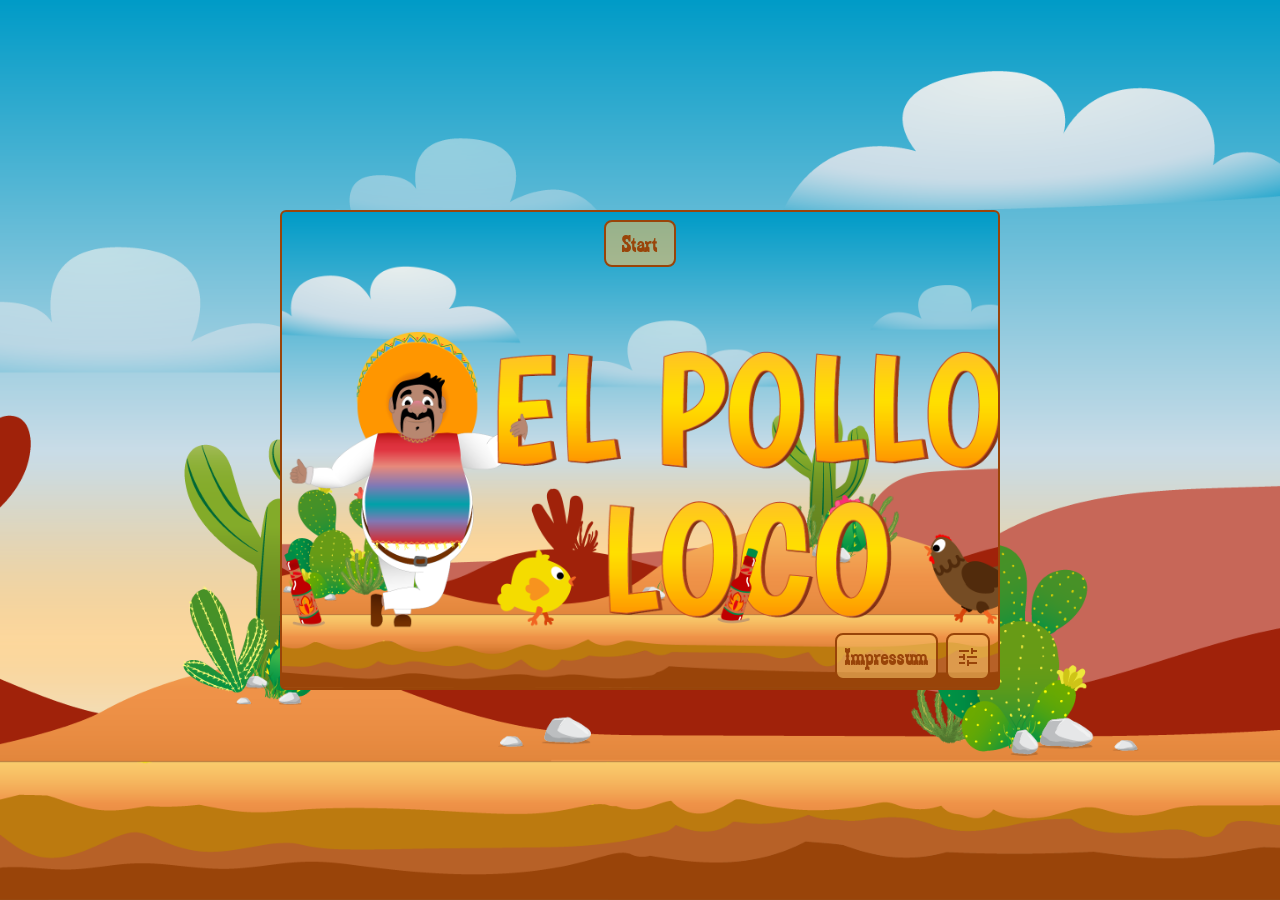
<file: index.html>
<!DOCTYPE html>
<html lang="en">
  <head>
    <meta charset="UTF-8" />
    <meta name="viewport" content="width=device-width, initial-scale=1.0" />
    <link
      rel="shortcut icon"
      href="./img/2_character_pepe/1_idle/idle/I-1.png"
      type="image/x-icon"
    />
    <link rel="stylesheet" href="./style.css" />
    <title>El Pollo Locco</title>
  </head>
  <body onload="loadSoundSetting()">
    <div class="mobile-screen">
      <img
        class="icon-48x48"
        src="./img/10_icons/screen_rotation_24px.svg"
        alt="screen rotation"
      />
      <h4>Achtung</h4>
      <p>
        Wechseln Sie bitte in den Querformat, um es zu spielen.
      </p>
    </div>

    <div class="fullscreen">
      <div id="start-screen" class="overlay start-screen">
        <div class="panel">
          <button onclick="startGame()" class="btn">Start</button>
        </div>
        <div class="panel-manual">
          <div> <a class="mobile-btn impressum" href="./impressum.html" target="_blank"> Impressum</a></div>
          <button onclick="showKeysManual()" class="mobile-btn">
            <img src="./img/10_icons/tune_24px.png" alt="manual" />
          </button>
          
        </div>
        
      </div>

      <div id="manual-screen" class="overlay manual-screen d-none">
        <div class="panel-close">
          <button onclick="showStartScreen()" id="close-btn" class="mobile-btn">
            <img src="./img/10_icons/close_24px.svg" alt="close" />
          </button>
        </div>
      </div>

      <canvas id="canvas" class="canvas box-shadow-6 d-none" width="720" height="480"> </canvas>

      <div id="overlay" class="overlay d-none">
        <div id="panel-sound" class="panel-sound">
          <button onclick="soundOn()" id="sound-on" class="mobile-btn d-none">
            <img src="./img/10_icons/volume_off_24px.svg" alt="volume on" />
          </button>
          <button onclick="soundOff()" id="sound-off" class="mobile-btn">
            <img src="./img/10_icons/volume_up_24px.svg" alt="volume off" />
          </button>
        </div>

        <div id="panel-controls" class="panel-control d-none">
          <div class="btns">
            <button id="mobile-btn-move-left" class="mobile-btn">
              <img src="./img/10_icons/arrow_left_24px.svg" alt="move left" />
            </button>
            <button id="mobile-btn-move-right" class="mobile-btn">
              <img src="./img/10_icons/arrow_right_24px.svg" alt="move right" />
            </button>
          </div>
          <div class="btns">
            <button id="mobile-btn-jump" class="mobile-btn">
              <img src="./img/10_icons/jump_24px.svg" alt="jump" />
            </button>
            <button id="mobile-btn-throw" class="mobile-btn">
              <img src="./img/10_icons/liquor_24px.svg" alt="throw bottle" />
            </button>
          </div>
        </div>
      </div>
      <!-- Won screen -->
      <div id="won-screen" class="overlay won-screen d-none">
        <div class="panel">
          <div> <a class="mobile-btn impressum" href="./impressum.html" target="_blank"> Impressum</a></div>
          <button onclick="startGame()" class="btn">Restart</button>
          <button
            onclick="goToMainMenu('won-screen', 'canvas', 'start-screen')"
            class="btn"
          >
            Main Menu
          </button>
        </div>
      </div>

      <!-- Lost screen -->
      <div id="lost-screen" class="overlay lost-screen d-none">
        <div class="panel">
          <div> <a class="mobile-btn impressum" href="./impressum.html" target="_blank"> Impressum</a></div>
          <button onclick="startGame()" class="btn">Restart</button>
          <button
            onclick="goToMainMenu('lost-screen', 'canvas', 'start-screen')"
            class="btn"
          >
            Main Menu
          </button>
        </div>
      </div>
    </div>

    <script src="models/drawable-object.class.js"></script>
    <script src="models/movable-object.class.js"></script>
    <script src="models/statusbar.class.js"></script>
    <script src="models/statusbar-bottles.class.js"></script>
    <script src="models/statusbar-coins.class.js"></script>
    <script src="models/statusbar-endboss.class.js"></script>
    <script src="models/character.class.js"></script>
    <script src="models/chicken-small.class.js"></script>
    <script src="models/chicken.class.js"></script>
    <script src="models/coin.class.js"></script>
    <script src="models/bottle.class.js"></script>
    <script src="models/cloud.class.js"></script>
    <script src="models/background-object.class.js"></script>
    <script src="models/keyboard.class.js"></script>
    <script src="models/throwable-object.class.js"></script>
    <script src="models/level.class.js"></script>
    <script src="models/endboss.class.js"></script>
    <script src="levels/level1.js"></script>
    <script src="models/world.class.js"></script>
    <script src="js/game.js"></script>
    <script src="js/game-sound.js"></script>
  </body>
</html>
</file>
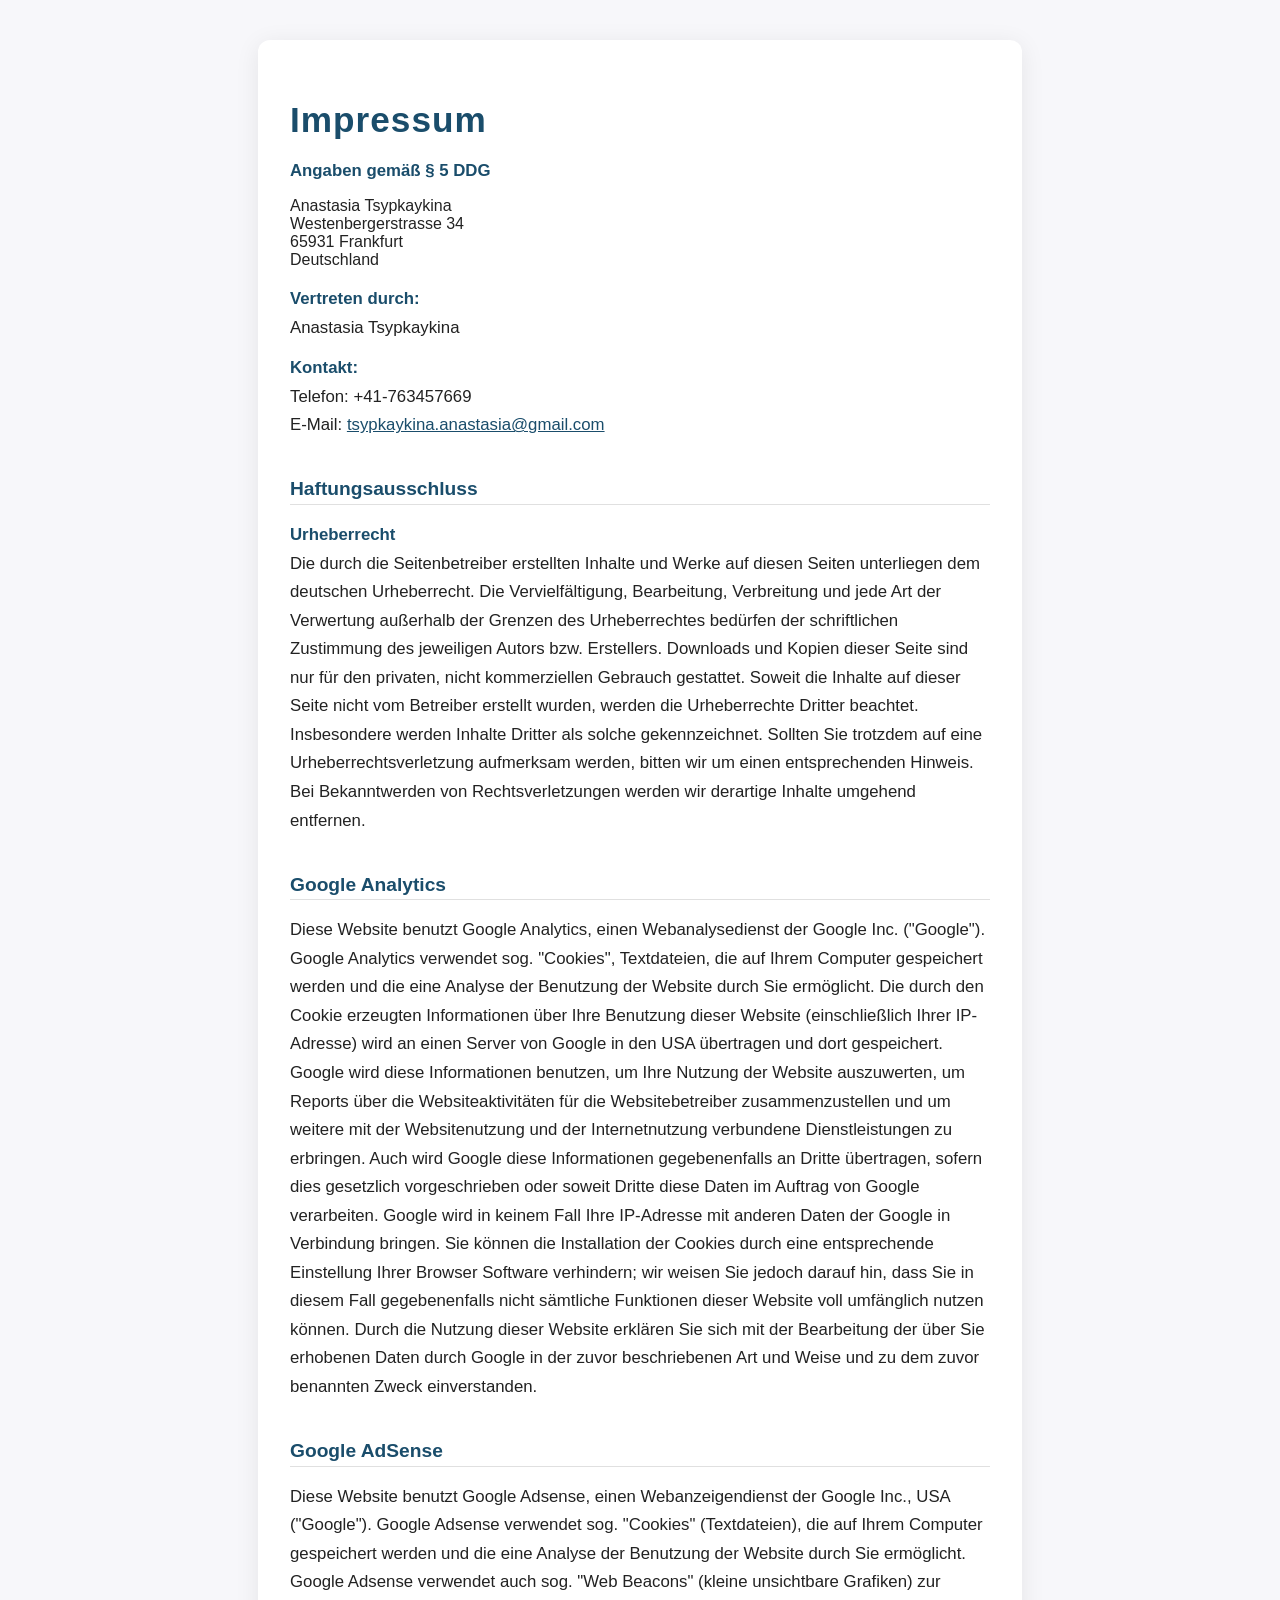
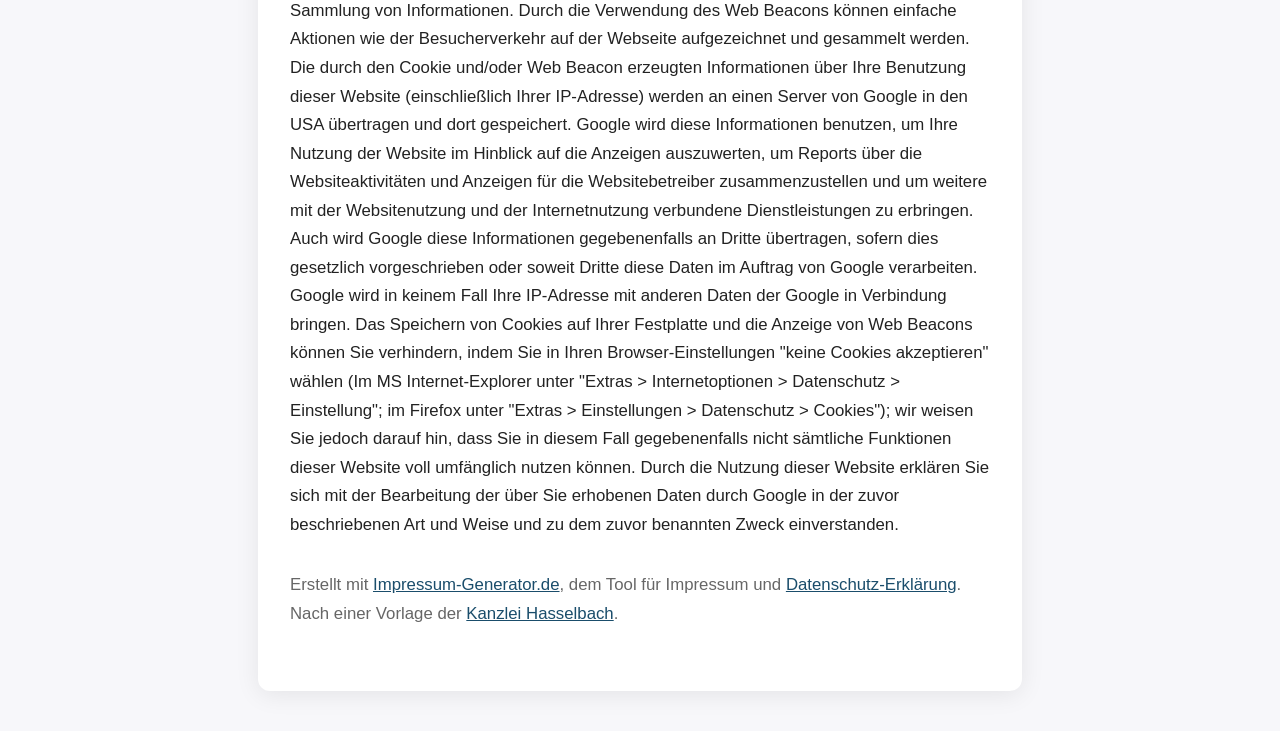
<file: impressum.html>
<!DOCTYPE html>
<html lang="de">
  <head>
    <meta charset="UTF-8" />
    <meta name="viewport" content="width=device-width, initial-scale=1.0" />
    <link
      rel="shortcut icon"
      href="./img/2_character_pepe/1_idle/idle/I-1.png"
      type="image/x-icon"
    />
    <title>Impressum - El Pollo Loco</title>
    <style>
      body {
        font-family: "Segoe UI", Arial, sans-serif;
        background: #f7f7fa;
        margin: 0;
        padding: 0;
        color: #222;
      }
      .impressum-container {
        max-width: 700px;
        margin: 40px auto 40px auto;
        background: #fff;
        border-radius: 12px;
        box-shadow: 0 4px 24px rgba(0, 0, 0, 0.08);
        padding: 36px 32px 32px 32px;
      }
      .impressum-container h1 {
        font-size: 2.2rem;
        margin-bottom: 0.5em;
        color: #1a4d6b;
        letter-spacing: 1px;
      }
      .impressum-container h2 {
        font-size: 1.2rem;
        margin-top: 2em;
        color: #1a4d6b;
        border-bottom: 1px solid #e0e0e0;
        padding-bottom: 0.2em;
      }
      .impressum-container p,
      .impressum-container ul {
        font-size: 1.05rem;
        line-height: 1.7;
        margin: 0.7em 0;
      }
      .impressum-container strong {
        color: #1a4d6b;
      }
      .impressum-container a {
        color: #1a4d6b;
        text-decoration: underline;
        word-break: break-all;
      }
      .impressum-container address {
        font-style: normal;
        margin-bottom: 1em;
      }
      .impressum-container .section {
        margin-bottom: 2em;
      }
      @media (max-width: 800px) {
        .impressum-container {
          padding: 18px 6vw 18px 6vw;
        }
      }
    </style>
  </head>
  <body>
    <div class="impressum-container">
      <h1>Impressum</h1>
      <div class="section">
        <p><strong>Angaben gemäß § 5 DDG</strong></p>
        <address>
          Anastasia Tsypkaykina<br />
          Westenbergerstrasse 34<br />
          65931 Frankfurt<br />
          Deutschland
        </address>
        <p>
          <strong>Vertreten durch:</strong><br />
          Anastasia Tsypkaykina
        </p>
        <p>
          <strong>Kontakt:</strong><br />
          Telefon: +41-763457669<br />
          E-Mail:
          <a href="mailto:tsypkaykina.anastasia@gmail.com"
            >tsypkaykina.anastasia@gmail.com</a
          >
        </p>
      </div>

      <div class="section">
        <h2>Haftungsausschluss</h2>
        <p>
          <strong>Urheberrecht</strong><br />
          Die durch die Seitenbetreiber erstellten Inhalte und Werke auf diesen
          Seiten unterliegen dem deutschen Urheberrecht. Die Vervielfältigung,
          Bearbeitung, Verbreitung und jede Art der Verwertung außerhalb der
          Grenzen des Urheberrechtes bedürfen der schriftlichen Zustimmung des
          jeweiligen Autors bzw. Erstellers. Downloads und Kopien dieser Seite
          sind nur für den privaten, nicht kommerziellen Gebrauch gestattet.
          Soweit die Inhalte auf dieser Seite nicht vom Betreiber erstellt
          wurden, werden die Urheberrechte Dritter beachtet. Insbesondere werden
          Inhalte Dritter als solche gekennzeichnet. Sollten Sie trotzdem auf
          eine Urheberrechtsverletzung aufmerksam werden, bitten wir um einen
          entsprechenden Hinweis. Bei Bekanntwerden von Rechtsverletzungen
          werden wir derartige Inhalte umgehend entfernen.
        </p>
      </div>

      <div class="section">
        <h2>Google Analytics</h2>
        <p>
          Diese Website benutzt Google Analytics, einen Webanalysedienst der
          Google Inc. ("Google"). Google Analytics verwendet sog. "Cookies",
          Textdateien, die auf Ihrem Computer gespeichert werden und die eine
          Analyse der Benutzung der Website durch Sie ermöglicht. Die durch den
          Cookie erzeugten Informationen über Ihre Benutzung dieser Website
          (einschließlich Ihrer IP-Adresse) wird an einen Server von Google in
          den USA übertragen und dort gespeichert. Google wird diese
          Informationen benutzen, um Ihre Nutzung der Website auszuwerten, um
          Reports über die Websiteaktivitäten für die Websitebetreiber
          zusammenzustellen und um weitere mit der Websitenutzung und der
          Internetnutzung verbundene Dienstleistungen zu erbringen. Auch wird
          Google diese Informationen gegebenenfalls an Dritte übertragen, sofern
          dies gesetzlich vorgeschrieben oder soweit Dritte diese Daten im
          Auftrag von Google verarbeiten. Google wird in keinem Fall Ihre
          IP-Adresse mit anderen Daten der Google in Verbindung bringen. Sie
          können die Installation der Cookies durch eine entsprechende
          Einstellung Ihrer Browser Software verhindern; wir weisen Sie jedoch
          darauf hin, dass Sie in diesem Fall gegebenenfalls nicht sämtliche
          Funktionen dieser Website voll umfänglich nutzen können. Durch die
          Nutzung dieser Website erklären Sie sich mit der Bearbeitung der über
          Sie erhobenen Daten durch Google in der zuvor beschriebenen Art und
          Weise und zu dem zuvor benannten Zweck einverstanden.
        </p>
      </div>

      <div class="section">
        <h2>Google AdSense</h2>
        <p>
          Diese Website benutzt Google Adsense, einen Webanzeigendienst der
          Google Inc., USA ("Google"). Google Adsense verwendet sog. "Cookies"
          (Textdateien), die auf Ihrem Computer gespeichert werden und die eine
          Analyse der Benutzung der Website durch Sie ermöglicht. Google Adsense
          verwendet auch sog. "Web Beacons" (kleine unsichtbare Grafiken) zur
          Sammlung von Informationen. Durch die Verwendung des Web Beacons
          können einfache Aktionen wie der Besucherverkehr auf der Webseite
          aufgezeichnet und gesammelt werden. Die durch den Cookie und/oder Web
          Beacon erzeugten Informationen über Ihre Benutzung dieser Website
          (einschließlich Ihrer IP-Adresse) werden an einen Server von Google in
          den USA übertragen und dort gespeichert. Google wird diese
          Informationen benutzen, um Ihre Nutzung der Website im Hinblick auf
          die Anzeigen auszuwerten, um Reports über die Websiteaktivitäten und
          Anzeigen für die Websitebetreiber zusammenzustellen und um weitere mit
          der Websitenutzung und der Internetnutzung verbundene Dienstleistungen
          zu erbringen. Auch wird Google diese Informationen gegebenenfalls an
          Dritte übertragen, sofern dies gesetzlich vorgeschrieben oder soweit
          Dritte diese Daten im Auftrag von Google verarbeiten. Google wird in
          keinem Fall Ihre IP-Adresse mit anderen Daten der Google in Verbindung
          bringen. Das Speichern von Cookies auf Ihrer Festplatte und die
          Anzeige von Web Beacons können Sie verhindern, indem Sie in Ihren
          Browser-Einstellungen "keine Cookies akzeptieren" wählen (Im MS
          Internet-Explorer unter "Extras > Internetoptionen > Datenschutz >
          Einstellung"; im Firefox unter "Extras > Einstellungen > Datenschutz >
          Cookies"); wir weisen Sie jedoch darauf hin, dass Sie in diesem Fall
          gegebenenfalls nicht sämtliche Funktionen dieser Website voll
          umfänglich nutzen können. Durch die Nutzung dieser Website erklären
          Sie sich mit der Bearbeitung der über Sie erhobenen Daten durch Google
          in der zuvor beschriebenen Art und Weise und zu dem zuvor benannten
          Zweck einverstanden.
        </p>
      </div>

      <div class="section" style="font-size: 0.97em; color: #666">
        <p>
          Erstellt mit
          <a href="https://impressum-generator.de" rel="dofollow"
            >Impressum-Generator.de</a
          >, dem Tool für Impressum und
          <a
            href="https://impressum-generator.de/datenschutz-generator"
            rel="dofollow"
            >Datenschutz-Erklärung</a
          >. Nach einer Vorlage der
          <a href="https://www.kanzlei-hasselbach.de/" rel="dofollow"
            >Kanzlei Hasselbach</a
          >.
        </p>
      </div>
    </div>
  </body>
</html>
</file>
<file: style.css>
* {
  box-sizing: border-box;
  margin: 0;
  padding: 0;
}

body {
  display: flex;
  flex-direction: column;
  justify-content: center;
  align-items: center;
  width: 100vw;
  height: 100vh;
  background-image: url("./img/5_background/first_half_background.png");
  background-repeat: no-repeat;
  background-position: center;
  background-size: cover;
  font-family: "zabras", Arial, Helvetica, sans-serif;
}

.fullscreen {
  display: flex;
  flex-direction: column;
  justify-content: center;
  align-items: center;
  gap: 24px;
  width: 100%;
  height: 100%;
  overflow: hidden;
}

canvas {
  position: absolute;
  display: block;
  border: 2px solid #994409;
  border-radius: 8px;
}

.start-screen {
  display: flex;
  justify-content: center;
  align-items: flex-start;
  width: 720px;
  height: 480px;
  background-image: url("./img/9_intro_outro_screens/start/startscreen_1.png");
  background-repeat: no-repeat;
  background-size: cover;
  background-position: center;
  border: 2px solid #994409;
  border-radius: 6px;
}

.manual-screen {
  z-index: 1;
  justify-content: flex-start !important;
  gap: 16px;
  background-image: url("./img/9_intro_outro_screens/game_over/keys_updated.png");
  background-repeat: no-repeat;
  background-size: cover;
  border-radius: 6px;
}

.keys {
  display: flex;
  flex-direction: row;
  gap: 16px;
  padding: 0 32px 0 32px;
}

.overlay {
  position: absolute;
  display: flex;
  flex-direction: column;
  justify-content: space-between;
  align-items: flex-start;
  width: 720px;
  height: 480px;
}

.panel,
.panel-sound,
.panel-control,
.panel-close,
.panel-manual {
  display: flex;
  width: 100%;
  padding: 8px;
  gap: 8px;
}

.panel {
  justify-content: center;
}

.panel-sound,
.panel-close,
.panel-manual {
  justify-content: flex-end;
}

.panel-control {
  justify-content: space-between;
}

.mobile-screen {
  display: none;
}

.controls {
  display: flex;
  flex-direction: row;
  justify-content: space-between;
  align-items: center;
  gap: 24px;
  padding: 16px;
  width: 720px;
  background-color: rgba(247, 192, 101, 0.6);
  border: 2px solid #994409;
  border-radius: 8px;
}

.control-container {
  position: absolute;
  bottom: 30%;
  z-index: 1;
  display: flex;
  flex-direction: row;
  justify-content: space-between;
  align-items: center;
  gap: 24px;
}

.control {
  display: flex;
  flex-direction: row;
  gap: 8px;
  border-radius: 8px;
}

.btns {
  display: flex;
  gap: 8px;
}

.btn {
  padding: 8px 16px;
  background-color: rgba(247, 192, 101, 0.6);
  border: 2px solid #994409;
  border-radius: 8px;
  cursor: pointer;
  transition: all 0.1s ease-in-out;
}

.mobile-btn {
  display: flex;
  justify-content: center;
  align-items: center;
  padding: 8px;
  background-color: rgba(247, 192, 101, 0.6);
  border: 2px solid #994409;
  border-radius: 8px;
  cursor: pointer;
  transition: all 0.1s ease-in-out;
}

#sound-on,
#sound-off {
  z-index: 9999;
}

.impressum {
  text-decoration: none;
  font-family: "zabras";
  font-size: 24px;
  color: #994409;
}

.btn:hover,
.mobile-btn:hover {
  background-color: rgba(247, 192, 101);
}

.won-screen,
.lost-screen {
  display: flex;
  justify-content: flex-end;
  align-items: flex-start;
  position: relative;
  width: 720px;
  height: 480px;
  background-image: url("./img/9_intro_outro_screens/game_over/game over.png");
  background-repeat: no-repeat;
  background-size: cover;
  background-position: center;
  border-radius: 6px;
}

.won-screen {
  background-image: url("./img/You won, you lost/You won A.png");
}

.lost-screen {
  background-image: url("./img/9_intro_outro_screens/game_over/you lost.png");
}

.box-shadow-6 {
  box-shadow: 0px 3px 5px 0px rgba(0, 0, 0, 0.12);
  box-shadow: 0px 6px 10px 0px rgba(0, 0, 0, 0.12);
  box-shadow: 0px 1px 18px 0px rgba(0, 0, 0, 0.12);
}

.column-24px {
  display: flex;
  flex-direction: column;
  justify-content: flex-start;
  gap: 24px;
}

.icon-description {
  display: flex;
  flex-direction: row;
  gap: 24px;
  padding-right: 48px;
}

.d-none {
  display: none;
}

.icon-48x48 {
  height: 48px;
  width: 48px;
}

.icon-24x24 {
  height: 24px;
  width: 24px;
}

.padding-32px {
  padding: 0 32px 32px 32px;
}

@media only screen and (min-width: 667px) and (orientation: landscape) and (hover: none) and (pointer: coarse) {
  .canvas {
    height: 100%;
    width: 100%;
  }

  .overlay {
    height: 100%;
    width: 100%;
  }

  .start-screen {
    height: 100%;
    width: 100%;
  }

  .manual-screen {
    height: 100%;
    width: 100%;
  }

  .won-screen,
  .lost-screen {
    width: 100%;
    height: 100%;
  }
}

@media only screen and (max-width: 720px) and (orientation: portrait) {
  .fullscreen {
    display: none;
  }

  .canvas {
    height: 100%;
    width: 100%;
  }

  .fullscreen {
    display: none;
  }

  .mobile-screen {
    display: flex;
    flex-direction: column;
    justify-content: center;
    align-items: center;
    padding: 32px;
    gap: 16px;
    height: 100%;
    width: 100%;
    background-color: rgba(247, 192, 101, 0.6);
  }
}

@media (hover: none) and (orientation: landscape) {
  .panel-control {
    display: flex;
  }
}

@media (hover: none) and (orientation: portrait) {
  .panel-control {
    display: flex;
  }
}

@media only screen and (max-width: 480px) {
  .canvas {
    width: 100vh;
  }
}

h4 {
  font-family: "zabras";
  font-size: 36px;
  color: #994409;
}

p,
.btn {
  font-family: "zabras";
  font-size: 24px;
  color: #994409;
}

@font-face {
  font-family: "zabras";
  src: url(./fonts/Zabars.ttf) format("truetype");
}
</file>
